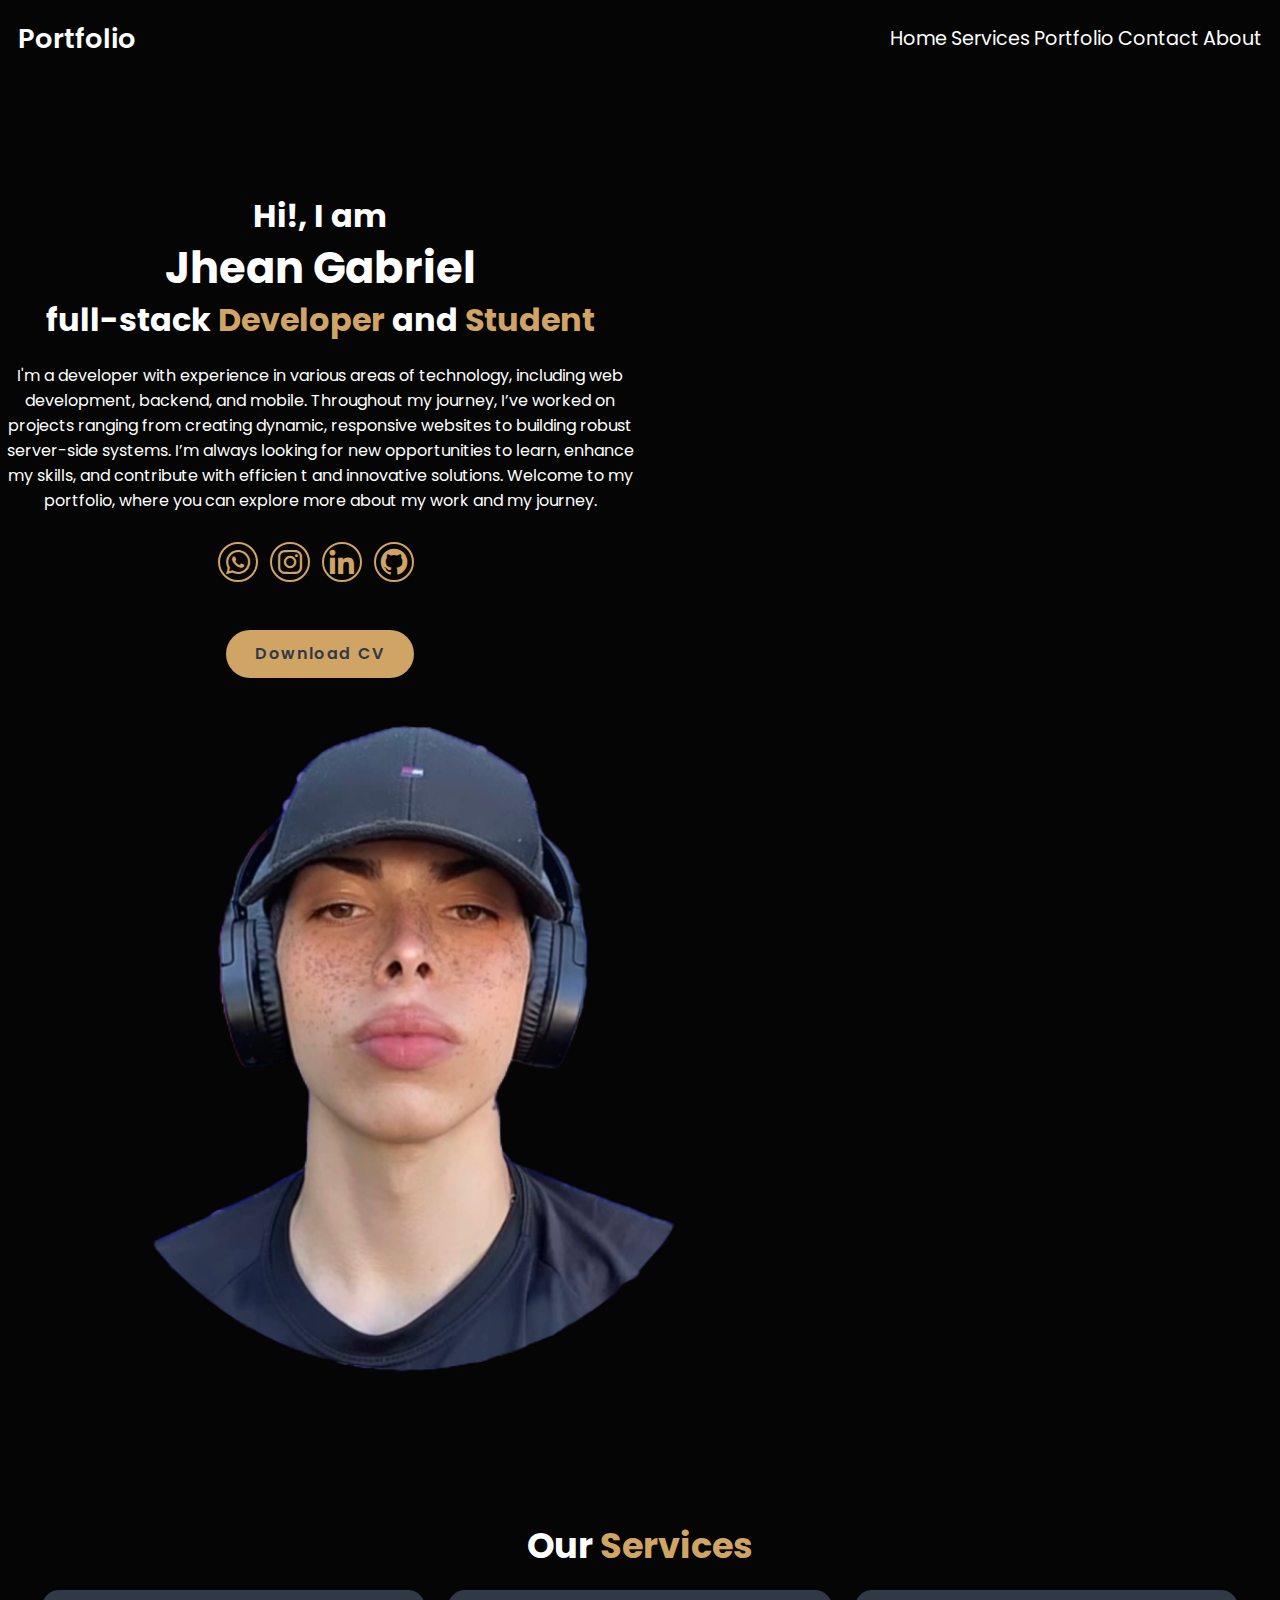
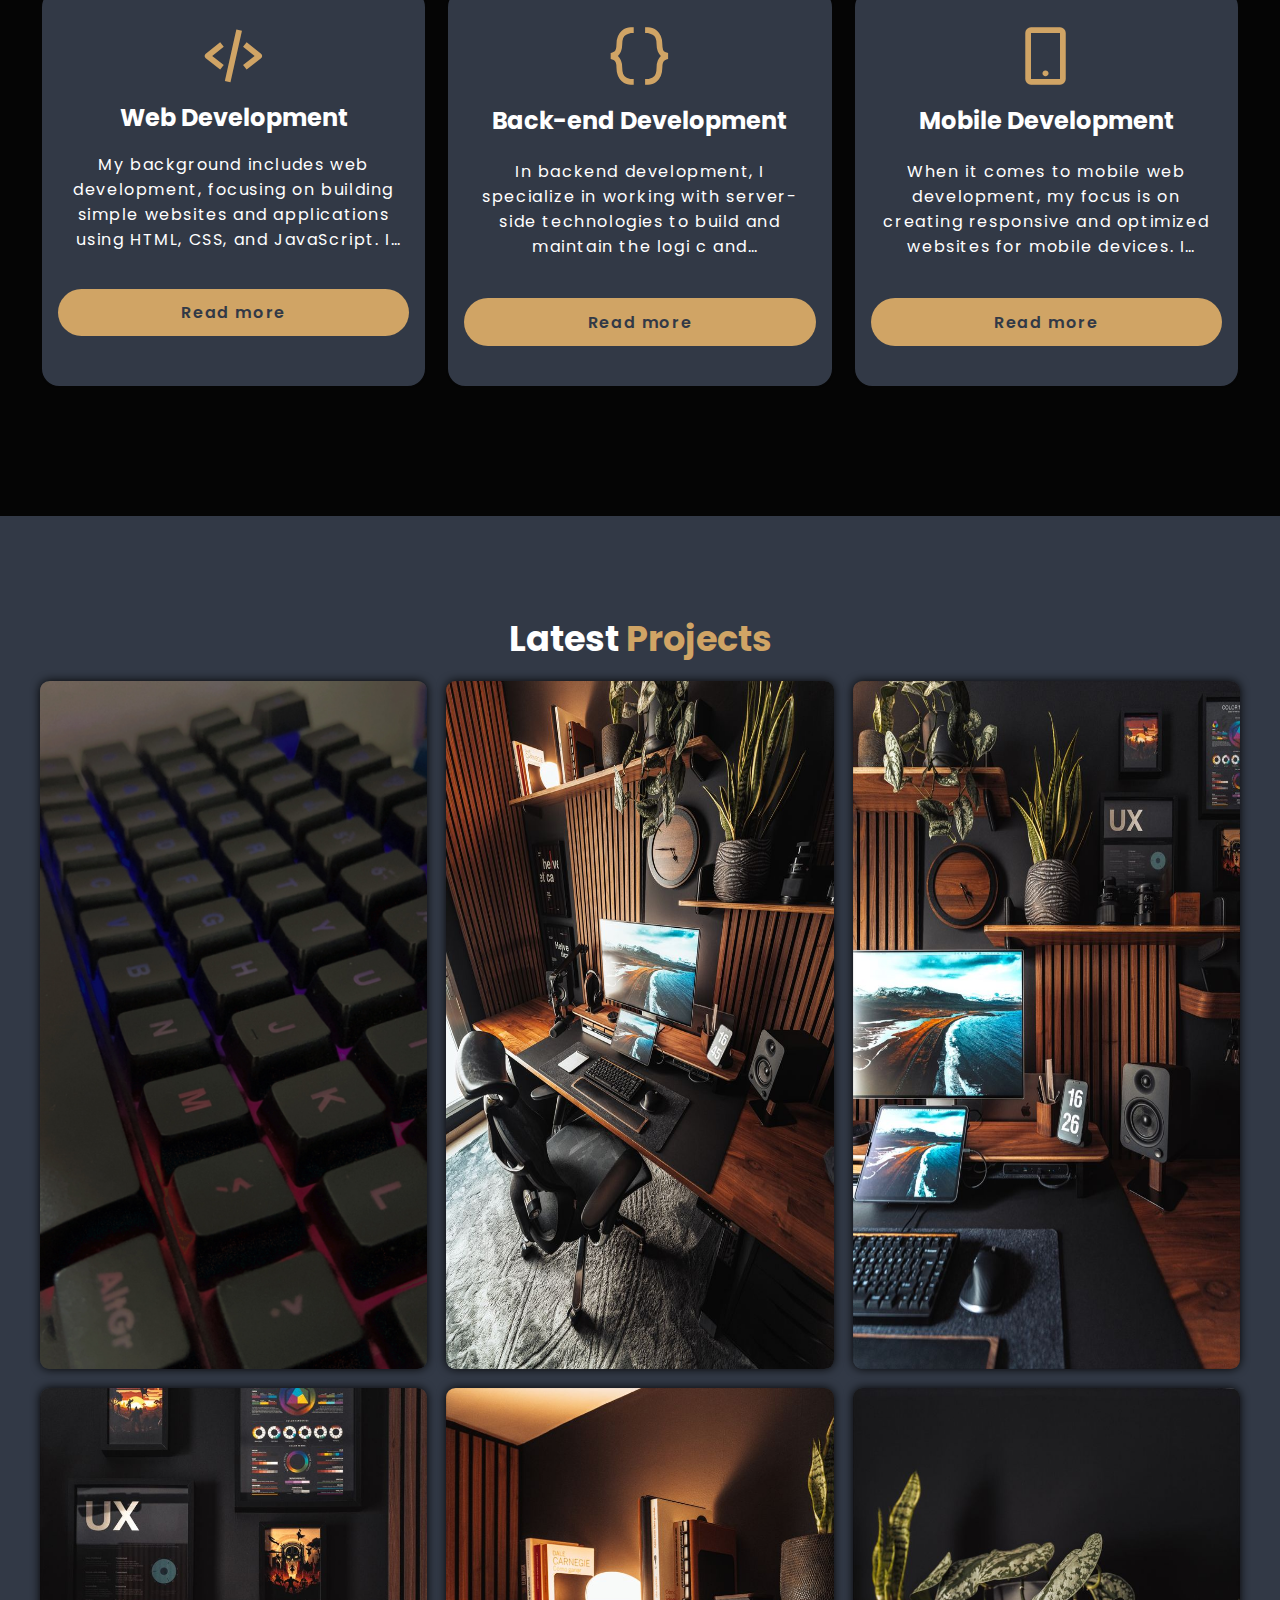
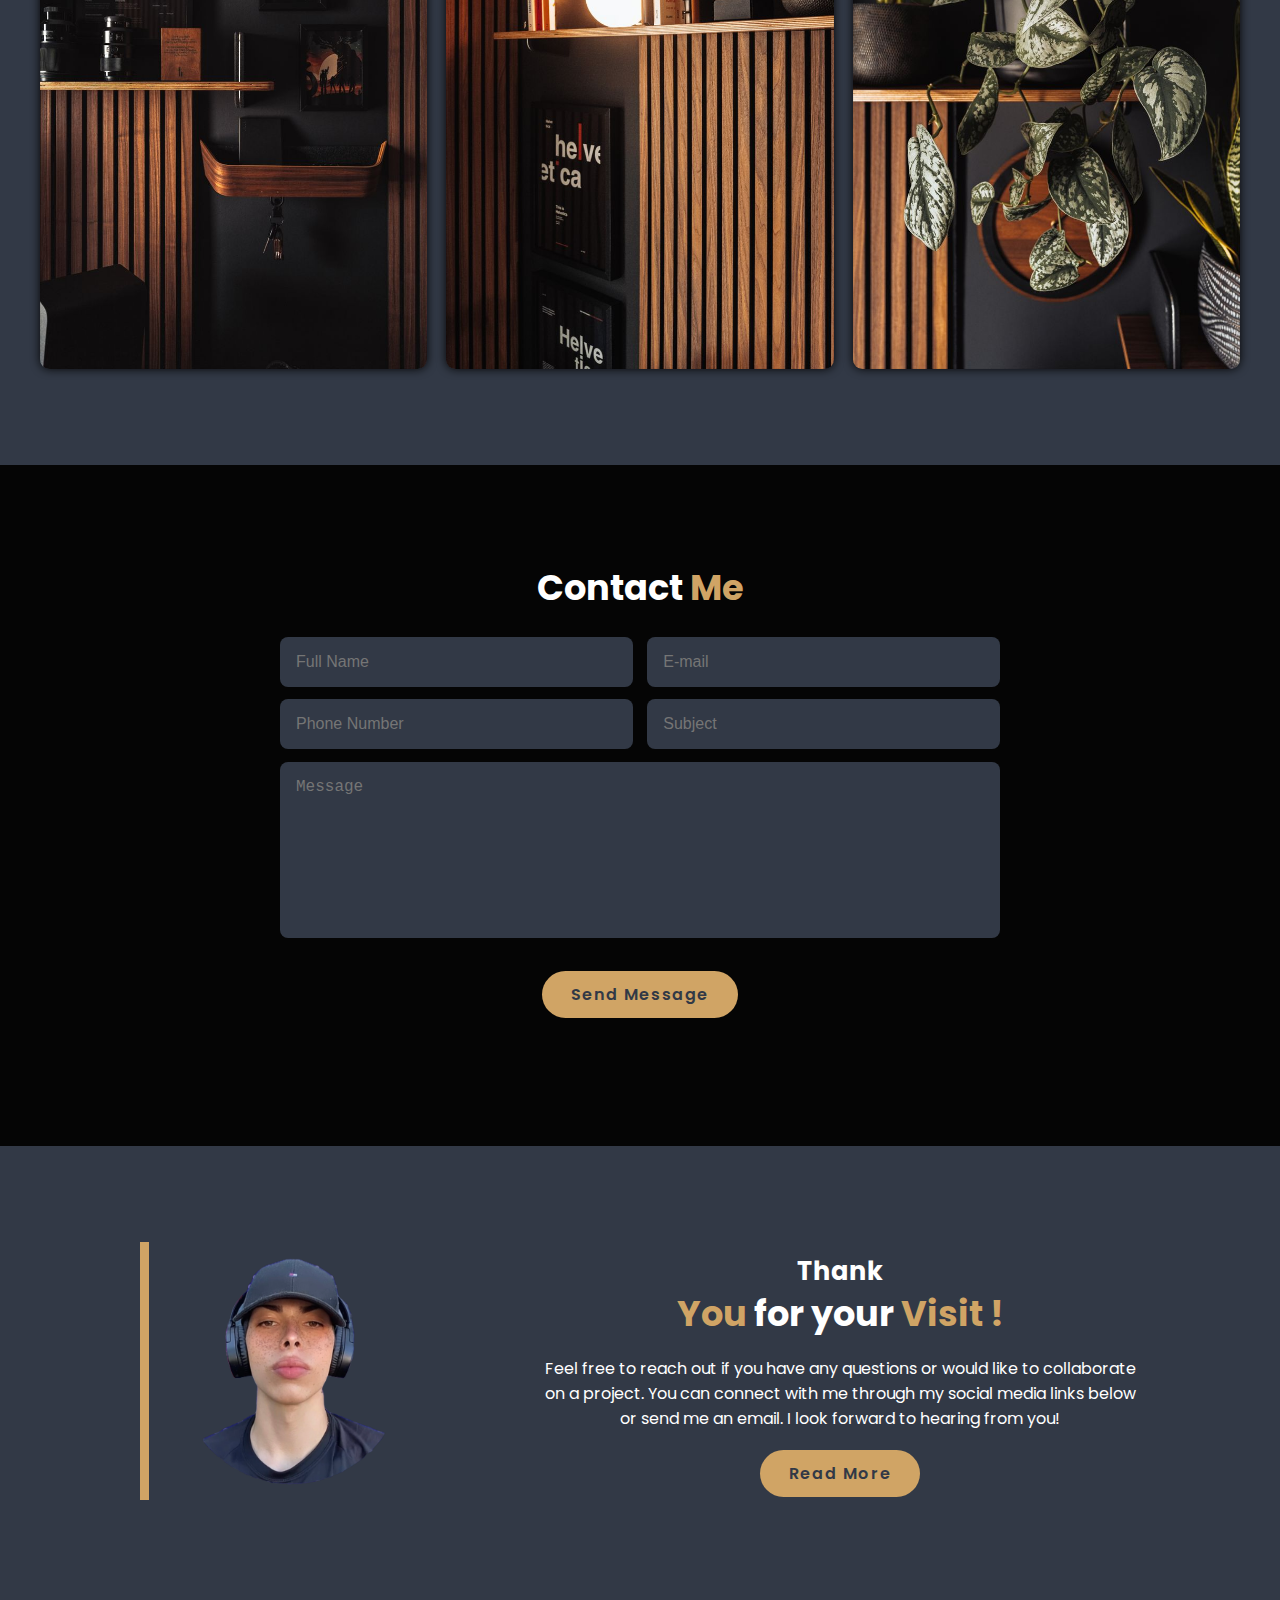
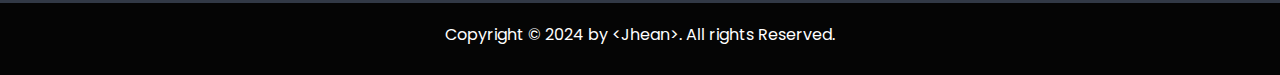
<file: index.html>
<!DOCTYPE html>
<html lang="en">
<head>
    <meta charset="UTF-8">
    <meta name="viewport" content="width=device-width, initial-scale=1.0">
    <title>Portfolio</title>
    <link rel="shortcut icon" href="#" type="image/x-icon">
    <!-- Box Icons -->
    <link href='https://unpkg.com/boxicons@2.1.4/css/boxicons.min.css' rel='stylesheet'>
    <!-- custom css -->
     <link rel="stylesheet" href="css/style.css">
</head>
<body>
   <header>
    <a href="#" class="logo">Portfolio</a>

    <div class="nav">
        <a href="#home">Home</a>
        <a href="#services">Services</a>
        <a href="#portfolio">Portfolio</a>
        <a href="#contact">Contact</a>
        <a href="#about">About</a>
    </div>
    <div class="nav-responsive">
        <a href="#home">Home</a>
        <a href="#services">Services</a>
        <a href="#portfolio">Portfolio</a>
        <a href="#contact">Contact</a>
        <a href="#about">About</a>
    </div>
    <div class="menu-barra">
        <div class="bar1" id="bar1"></div>
        <div class="bar2" id="bar2"></div>
        <div class="bar3" id="bar3"></div>
    </div>


    <!-- HREF REDIRECTION FOR PAG INFORMATION -->
    <!-- <div class="direction-pages">
        <a href="rd-1"></a>
        <a href="rd-2"></a>
        <a href="rd-3"></a>
        <a href="rd-4"></a>
        <a href="rd-5"></a>
        <a href="rd-6"></a>
        <a href="rd-7"></a>
        <a href="rd-8"></a>
        <a href="rd-9"></a>
        <a href="rd-10"></a> -->
    <!-- HREF REDIRECTION FOR PAG INFORMATION -->

    </div>
   </header> 

   <!-- home section -->
    <section class="home" id="home"></section>
    <div class="home-content">
        <h3>Hi!, I am </h3>
        <h1>Jhean Gabriel</h1>
        <h3>full-stack <span>Developer</span> and <span>Student</span></h3>

        <p>
            I'm a developer with experience in various areas of technology, including web development, backend, and mobile. 
            Throughout my journey, I’ve worked on projects ranging from creating dynamic, responsive websites to building robust 
            server-side systems. I’m always looking for new opportunities to learn, enhance my skills, and contribute with efficien
            t and innovative solutions.
            Welcome to my portfolio, where you can explore more about my work and my journey.
        </p>
        
        <div class="social-media">
            <a href="https://api.whatsapp.com/send?phone=5547991621320"><i class='bx bxl-whatsapp'></i></a>
            <a href="https://www.instagram.com/llimestyn/"><i class='bx bxl-instagram' ></i></a>
            <a href="https://www.linkedin.com/in/jhean-gabriel-santos-da-silva-381855296/"><i class='bx bxl-linkedin' ></i></a>
            <a href="https://github.com/JheanGabriel"><i class='bx bxl-github' ></i></a>
        </div>
        
        <div>
            <a href="/img/cv.pdf" class="btn"> Download CV </a>
        </div>
    </div>
    <div class="home-img">
        <img src="img/Picture_profile.png" alt="Profile Picture">
    </div>
    <!-- /home section -->


    <!-- services section -->
     <section class="services" id="services">
        <h2>Our <span>Services</span></h2>

        <div class="services-container">
            <div class="services-box">
                <i class='bx bx-code-alt' ></i>  
               <h3>Web Development</h3>
               <p>
                My background includes web development, focusing on building simple websites and applications using HTML, 
                CSS, and JavaScript. I have worked on projects involving the creation of responsive layouts, API integration
                , and optimizing websites for better performance and accessibility. Additionally, I am familiar with tools like
                 VSCode and basic frameworks to enhance code efficiency and structure.
               </p> 
               <a href="#Read-More" class="btn" id="Read-More"> Read more </a>
               <a></a>
            </div>

           
            <div class="services-box">
                <i class='bx bx-code-curly' ></i>  
                <h3>Back-end Development</h3>

                <p>
                    In backend development, I specialize in working with server-side technologies to build and maintain the logi
                    c and functionality of web applications. I am familiar with databases (SQL and NoSQL), API development, and 
                    integrating server-side logic with frontend applications. My work includes setting up and managing server env
                    ironments, handling authentication, and ensuring data security. I use tools like Node.js, Express, and variou
                    s database management systems to create scalable and efficient backend systems.
                </p> 
               <a href="#Read-More2" class="btn" id="Read-More2"> Read more </a>
             </div>

             <div class="services-box">
                <i class='bx bx-mobile-alt' ></i>  
                <h3>Mobile Development</h3>

                <p>
                    When it comes to mobile web development, my focus is on creating responsive and optimized websites for mobile 
                    devices. I specialize in using technologies like HTML, CSS, JavaScript, and frameworks such as Bootstrap to en
                    sure websites adapt seamlessly to different screen sizes. My work includes enhancing performance for mobile us
                    ers, improving loading times, and implementing touch-friendly interfaces. I also prioritize delivering a smoot
                    h and user-friendly experience on smartphones and tablets.
                </p> 

                <a href="rd-3" class="btn"> Read more</a>
             </div>
        </div>
     </section>
    <!-- /service section -->

    <!-- portfolio section -->
     <section class="portfolio" id="portfolio">
        <h2>Latest <span>Projects</span></h2>

        <div class="portfolio-container">
            <div class="portfolio-box">
                <img src="img/img1.JPEG" alt="Portfolio 1">    

                <div class="portfolio-layer">
                    <h4>Web Development</h4>

                    <p>
                        Lorem ipsum dolor sit amet consectetur adipisicing elit. Accusantium facilis quasi temporibus 
                        quam atque nemo nesciunt perspiciatis maxime, repellat quidem!
                    </p> 

                    <a href="#"><i class='bx bx-link-external' ></i></a>
                </div>
            </div>
            
            <div class="portfolio-box">
                <img src="img/img2.jpeg" alt="Portfolio 2">    
    

                <div class="portfolio-layer">
                    <h4>Web Development</h4>

                    <p>
                        Lorem ipsum dolor sit amet consectetur adipisicing elit. Accusantium facilis quasi temporibus 
                        quam atque nemo nesciunt perspiciatis maxime, repellat quidem!
                    </p>

                    <a href="rd-4"><i class='bx bx-link-external' ></i></a>
                </div>
            </div>
            
            <div class="portfolio-box">
                <img src="img/img3.jpeg" alt="Portfolio 3">    
    

                <div class="portfolio-layer">
                    <h4>Web Development</h4>

                    <p>
                        Lorem ipsum dolor sit amet consectetur adipisicing elit. Accusantium facilis quasi temporibus 
                        quam atque nemo nesciunt perspiciatis maxime, repellat quidem!
                    </p>

                    <a href="rd-5"><i class='bx bx-link-external' ></i></a>
                </div>
            </div>
            
            <div class="portfolio-box">
                <img src="img/img4.jpeg" alt="Portfolio 4">    
    

                <div class="portfolio-layer">
                    <h4>Web Development</h4>

                    <p>
                        Lorem ipsum dolor sit amet consectetur adipisicing elit. Accusantium facilis quasi temporibus 
                        quam atque nemo nesciunt perspiciatis maxime, repellat quidem!
                    </p>

                    <a href="rd-6"><i class='bx bx-link-external' ></i></a>
                </div>
            </div>
            
            <div class="portfolio-box">
                <img src="img/img5.jpeg" alt="Portfolio 5">    
    

                <div class="portfolio-layer">
                    <h4>Web Development</h4>

                    <p>
                        Lorem ipsum dolor sit amet consectetur adipisicing elit. Accusantium facilis quasi temporibus 
                        quam atque nemo nesciunt perspiciatis maxime, repellat quidem!
                    </p>

                    <a href="rd-7"><i class='bx bx-link-external' ></i></a>
                </div>
            </div>
            
            <div class="portfolio-box">
                <img src="img/img6.jpeg" alt="Portfolio 6">    
    

                <div class="portfolio-layer">
                    <h4>Web Development</h4>

                    <p>
                        Lorem ipsum dolor sit amet consectetur adipisicing elit. Accusantium facilis quasi temporibus 
                        quam atque nemo nesciunt perspiciatis maxime, repellat quidem!
                    </p>

                    <a href="rd-8"><i class='bx bx-link-external' ></i></a>
                </div>
            </div>
        </div>
     </section>
     <!-- /portfolio section -->

     <!-- contacts section -->
      <section class="contact" id="contact">
        <h2>Contact <span>Me</span></h2>

        <form action="">
            <div class="input-box">
                <input type="text" placeholder="Full Name">
                <input type="mail" placeholder="E-mail">
            </div>
            <div class="input-box">
                <input type="number" placeholder="Phone Number">
                <input type="text" placeholder="Subject">
            </div>
            <textarea cols="30" rows="8" placeholder="Message"></textarea>

            <a href="rd-9" class="btn">Send Message</a>
        </form>
      </section>
     <!-- /contacts section -->

     <!-- about section -->
      <section class="about" id="about">
        <div class="about-img">
            <img src="img/Picture_profile.png" alt="About Me">
        </div>
        
        <div class="about-content">
            <h3>Thank</h3>
            <h1> <span> You </span> for your <span> Visit !</span></h1>


            <p>
                Feel free to reach out if you have any questions or would like to collaborate on a project. You can connect with 
                me through my social media links below or send me an email. I look forward to hearing from you!
            </p>

            <a href="rd-10" class="btn">Read More</a>
        </div>
    </section>
     <!-- /about section -->

     <footer>
        <p>Copyright &copy; 2024 by &lt;Jhean&gt;. All rights Reserved.</p>
     </footer>





</body>
<script src="js/script.js"></script>
</html>
</file>
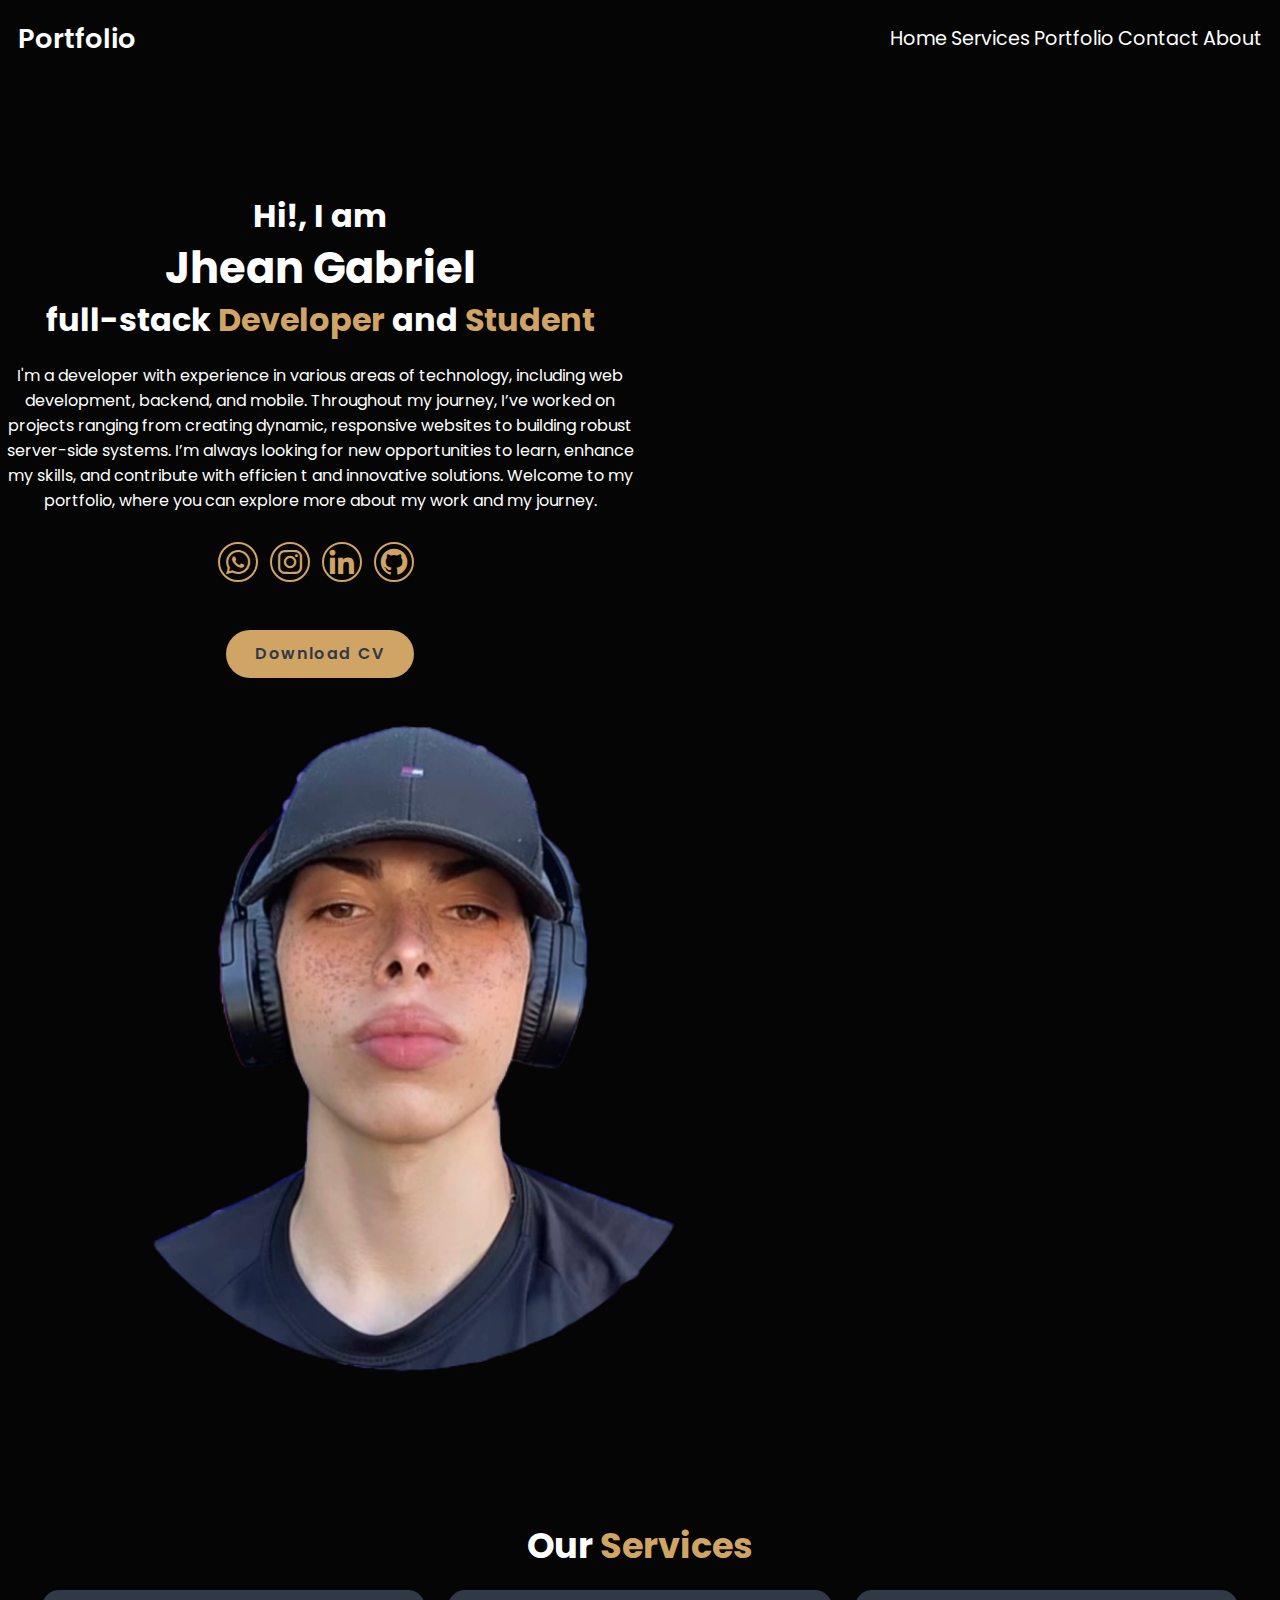
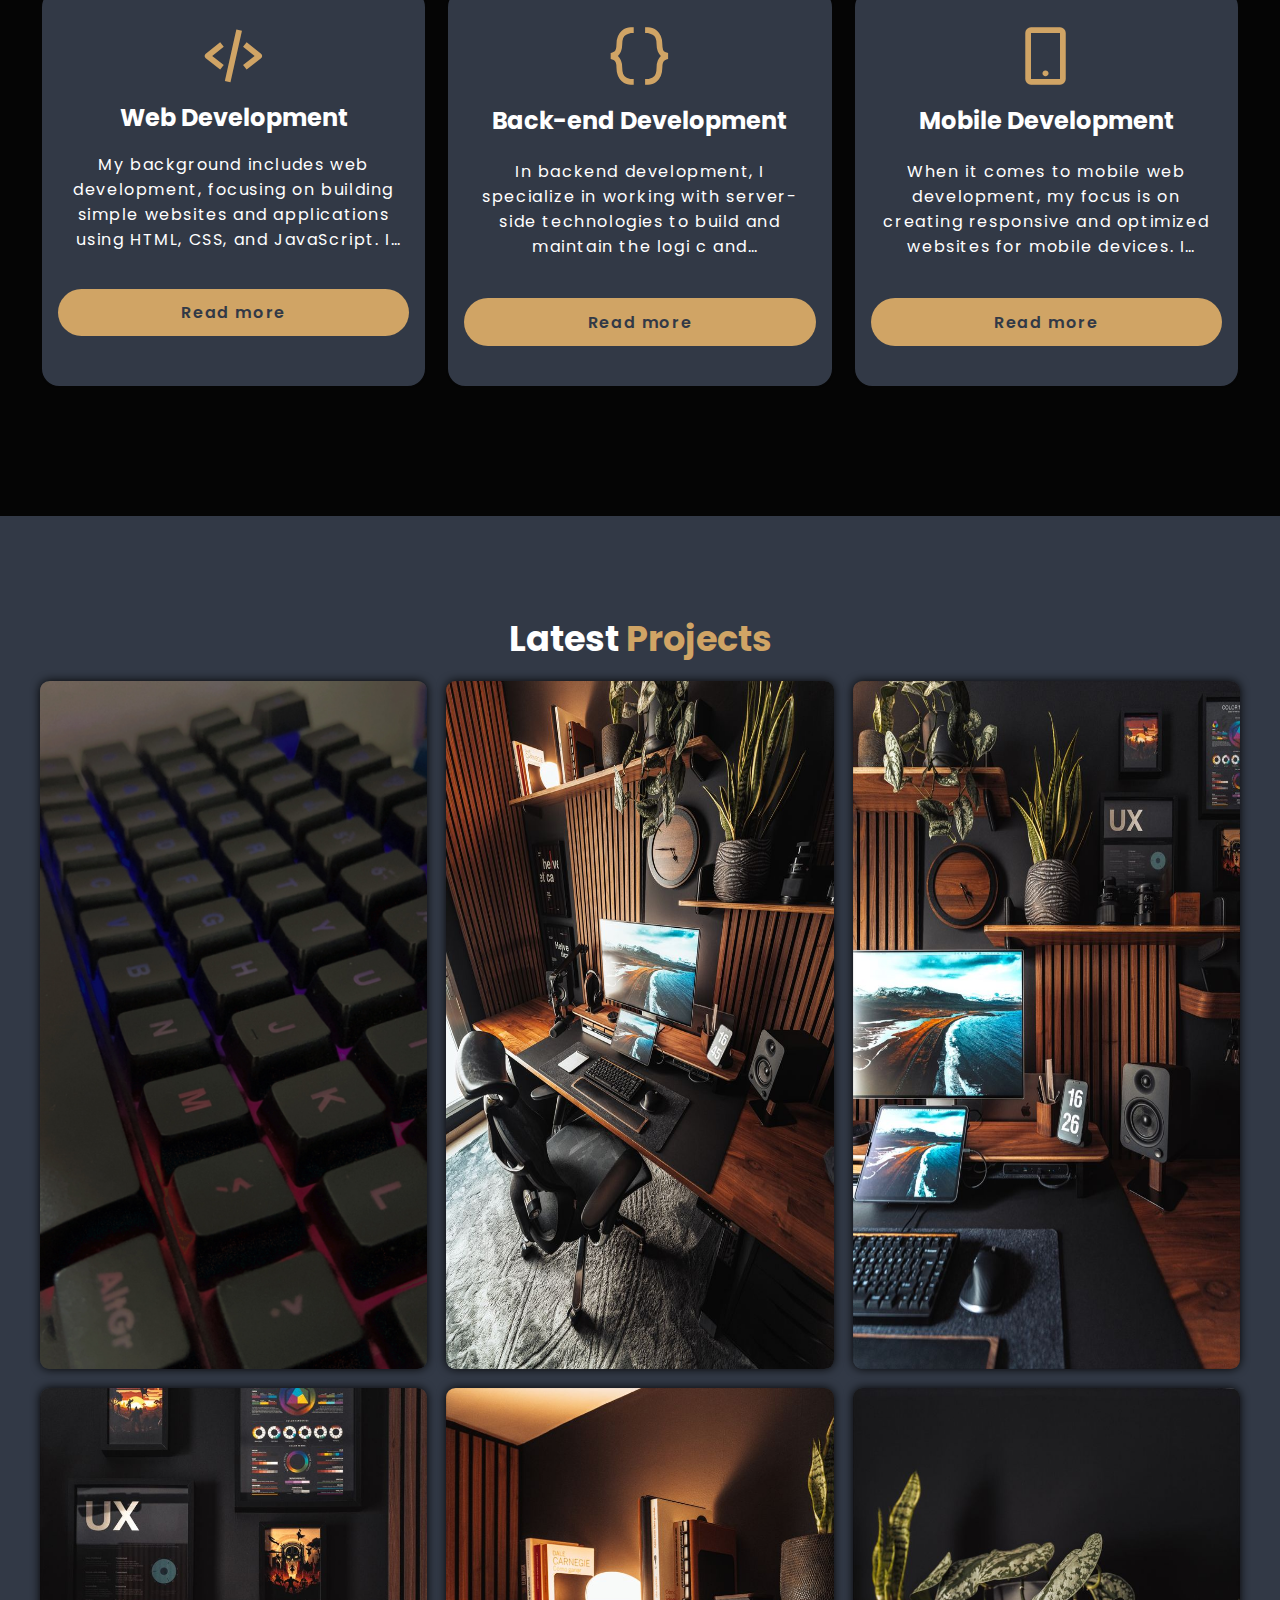
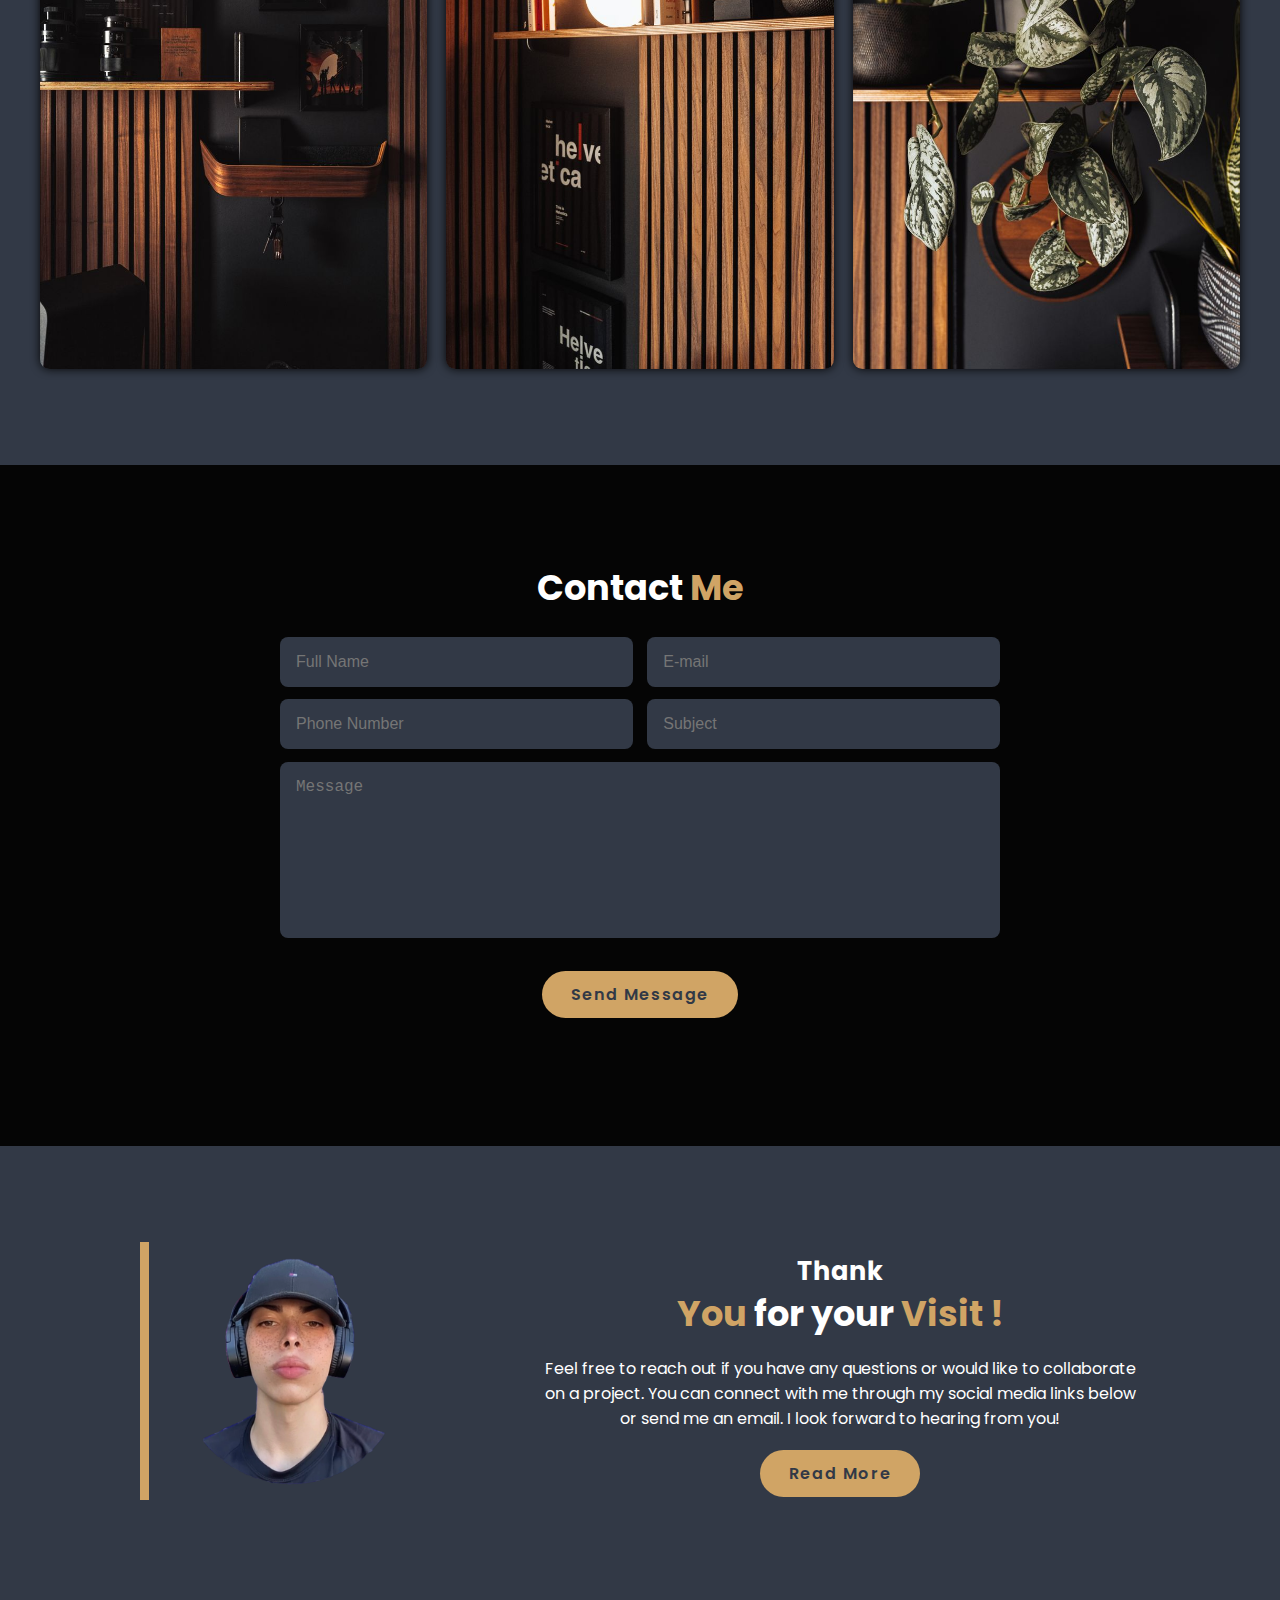
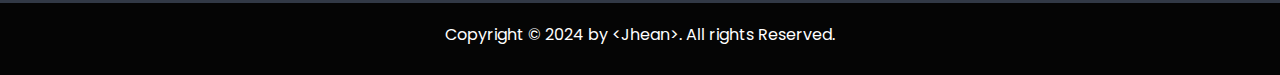
<file: portfolio-index.html>
<!DOCTYPE html>
<html lang="en">
<head>
    <meta charset="UTF-8">
    <meta name="viewport" content="width=device-width, initial-scale=1.0">
    <title>Portfolio</title>
    <link rel="shortcut icon" href="#" type="image/x-icon">
    <!-- Box Icons -->
    <link href='https://unpkg.com/boxicons@2.1.4/css/boxicons.min.css' rel='stylesheet'>
    <!-- custom css -->
     <link rel="stylesheet" href="css/style.css">
</head>
<body>
   <header>
    <a href="#" class="logo">Portfolio</a>

    <div class="nav">
        <a href="#home">Home</a>
        <a href="#services">Services</a>
        <a href="#portfolio">Portfolio</a>
        <a href="#contact">Contact</a>
        <a href="#about">About</a>
    </div>
    <div class="nav-responsive">
        <a href="#home">Home</a>
        <a href="#services">Services</a>
        <a href="#portfolio">Portfolio</a>
        <a href="#contact">Contact</a>
        <a href="#about">About</a>
    </div>
    <div class="menu-barra">
        <div class="bar1" id="bar1"></div>
        <div class="bar2" id="bar2"></div>
        <div class="bar3" id="bar3"></div>
    </div>


    <!-- HREF REDIRECTION FOR PAG INFORMATION -->
    <!-- <div class="direction-pages">
        <a href="rd-1"></a>
        <a href="rd-2"></a>
        <a href="rd-3"></a>
        <a href="rd-4"></a>
        <a href="rd-5"></a>
        <a href="rd-6"></a>
        <a href="rd-7"></a>
        <a href="rd-8"></a>
        <a href="rd-9"></a>
        <a href="rd-10"></a> -->
    <!-- HREF REDIRECTION FOR PAG INFORMATION -->

    </div>
   </header> 

   <!-- home section -->
    <section class="home" id="home"></section>
    <div class="home-content">
        <h3>Hi!, I am </h3>
        <h1>Jhean Gabriel</h1>
        <h3>full-stack <span>Developer</span> and <span>Student</span></h3>

        <p>
            I'm a developer with experience in various areas of technology, including web development, backend, and mobile. 
            Throughout my journey, I’ve worked on projects ranging from creating dynamic, responsive websites to building robust 
            server-side systems. I’m always looking for new opportunities to learn, enhance my skills, and contribute with efficien
            t and innovative solutions.
            Welcome to my portfolio, where you can explore more about my work and my journey.
        </p>
        
        <div class="social-media">
            <a href="https://api.whatsapp.com/send?phone=5547991621320"><i class='bx bxl-whatsapp'></i></a>
            <a href="https://www.instagram.com/llimestyn/"><i class='bx bxl-instagram' ></i></a>
            <a href="https://www.linkedin.com/in/jhean-gabriel-santos-da-silva-381855296/"><i class='bx bxl-linkedin' ></i></a>
            <a href="https://github.com/JheanGabriel"><i class='bx bxl-github' ></i></a>
        </div>
        
        <div>
            <a href="/img/cv.pdf" class="btn"> Download CV </a>
        </div>
    </div>
    <div class="home-img">
        <img src="img/Picture_profile.png" alt="Profile Picture">
    </div>
    <!-- /home section -->


    <!-- services section -->
     <section class="services" id="services">
        <h2>Our <span>Services</span></h2>

        <div class="services-container">
            <div class="services-box">
                <i class='bx bx-code-alt' ></i>  
               <h3>Web Development</h3>
               <p>
                My background includes web development, focusing on building simple websites and applications using HTML, 
                CSS, and JavaScript. I have worked on projects involving the creation of responsive layouts, API integration
                , and optimizing websites for better performance and accessibility. Additionally, I am familiar with tools like
                 VSCode and basic frameworks to enhance code efficiency and structure.
               </p> 
               <a href="#Read-More" class="btn" id="Read-More"> Read more </a>
               <a></a>
            </div>

           
            <div class="services-box">
                <i class='bx bx-code-curly' ></i>  
                <h3>Back-end Development</h3>

                <p>
                    In backend development, I specialize in working with server-side technologies to build and maintain the logi
                    c and functionality of web applications. I am familiar with databases (SQL and NoSQL), API development, and 
                    integrating server-side logic with frontend applications. My work includes setting up and managing server env
                    ironments, handling authentication, and ensuring data security. I use tools like Node.js, Express, and variou
                    s database management systems to create scalable and efficient backend systems.
                </p> 
               <a href="#Read-More2" class="btn" id="Read-More2"> Read more </a>
             </div>

             <div class="services-box">
                <i class='bx bx-mobile-alt' ></i>  
                <h3>Mobile Development</h3>

                <p>
                    When it comes to mobile web development, my focus is on creating responsive and optimized websites for mobile 
                    devices. I specialize in using technologies like HTML, CSS, JavaScript, and frameworks such as Bootstrap to en
                    sure websites adapt seamlessly to different screen sizes. My work includes enhancing performance for mobile us
                    ers, improving loading times, and implementing touch-friendly interfaces. I also prioritize delivering a smoot
                    h and user-friendly experience on smartphones and tablets.
                </p> 

                <a href="rd-3" class="btn"> Read more</a>
             </div>
        </div>
     </section>
    <!-- /service section -->

    <!-- portfolio section -->
     <section class="portfolio" id="portfolio">
        <h2>Latest <span>Projects</span></h2>

        <div class="portfolio-container">
            <div class="portfolio-box">
                <img src="img/img1.JPEG" alt="Portfolio 1">    

                <div class="portfolio-layer">
                    <h4>Web Development</h4>

                    <p>
                        Lorem ipsum dolor sit amet consectetur adipisicing elit. Accusantium facilis quasi temporibus 
                        quam atque nemo nesciunt perspiciatis maxime, repellat quidem!
                    </p> 

                    <a href="#"><i class='bx bx-link-external' ></i></a>
                </div>
            </div>
            
            <div class="portfolio-box">
                <img src="img/img2.jpeg" alt="Portfolio 2">    
    

                <div class="portfolio-layer">
                    <h4>Web Development</h4>

                    <p>
                        Lorem ipsum dolor sit amet consectetur adipisicing elit. Accusantium facilis quasi temporibus 
                        quam atque nemo nesciunt perspiciatis maxime, repellat quidem!
                    </p>

                    <a href="rd-4"><i class='bx bx-link-external' ></i></a>
                </div>
            </div>
            
            <div class="portfolio-box">
                <img src="img/img3.jpeg" alt="Portfolio 3">    
    

                <div class="portfolio-layer">
                    <h4>Web Development</h4>

                    <p>
                        Lorem ipsum dolor sit amet consectetur adipisicing elit. Accusantium facilis quasi temporibus 
                        quam atque nemo nesciunt perspiciatis maxime, repellat quidem!
                    </p>

                    <a href="rd-5"><i class='bx bx-link-external' ></i></a>
                </div>
            </div>
            
            <div class="portfolio-box">
                <img src="img/img4.jpeg" alt="Portfolio 4">    
    

                <div class="portfolio-layer">
                    <h4>Web Development</h4>

                    <p>
                        Lorem ipsum dolor sit amet consectetur adipisicing elit. Accusantium facilis quasi temporibus 
                        quam atque nemo nesciunt perspiciatis maxime, repellat quidem!
                    </p>

                    <a href="rd-6"><i class='bx bx-link-external' ></i></a>
                </div>
            </div>
            
            <div class="portfolio-box">
                <img src="img/img5.jpeg" alt="Portfolio 5">    
    

                <div class="portfolio-layer">
                    <h4>Web Development</h4>

                    <p>
                        Lorem ipsum dolor sit amet consectetur adipisicing elit. Accusantium facilis quasi temporibus 
                        quam atque nemo nesciunt perspiciatis maxime, repellat quidem!
                    </p>

                    <a href="rd-7"><i class='bx bx-link-external' ></i></a>
                </div>
            </div>
            
            <div class="portfolio-box">
                <img src="img/img6.jpeg" alt="Portfolio 6">    
    

                <div class="portfolio-layer">
                    <h4>Web Development</h4>

                    <p>
                        Lorem ipsum dolor sit amet consectetur adipisicing elit. Accusantium facilis quasi temporibus 
                        quam atque nemo nesciunt perspiciatis maxime, repellat quidem!
                    </p>

                    <a href="rd-8"><i class='bx bx-link-external' ></i></a>
                </div>
            </div>
        </div>
     </section>
     <!-- /portfolio section -->

     <!-- contacts section -->
      <section class="contact" id="contact">
        <h2>Contact <span>Me</span></h2>

        <form action="">
            <div class="input-box">
                <input type="text" placeholder="Full Name">
                <input type="mail" placeholder="E-mail">
            </div>
            <div class="input-box">
                <input type="number" placeholder="Phone Number">
                <input type="text" placeholder="Subject">
            </div>
            <textarea cols="30" rows="8" placeholder="Message"></textarea>

            <a href="rd-9" class="btn">Send Message</a>
        </form>
      </section>
     <!-- /contacts section -->

     <!-- about section -->
      <section class="about" id="about">
        <div class="about-img">
            <img src="img/Picture_profile.png" alt="About Me">
        </div>
        
        <div class="about-content">
            <h3>Thank</h3>
            <h1> <span> You </span> for your <span> Visit !</span></h1>


            <p>
                Feel free to reach out if you have any questions or would like to collaborate on a project. You can connect with 
                me through my social media links below or send me an email. I look forward to hearing from you!
            </p>

            <a href="rd-10" class="btn">Read More</a>
        </div>
    </section>
     <!-- /about section -->

     <footer>
        <p>Copyright &copy; 2024 by &lt;Jhean&gt;. All rights Reserved.</p>
     </footer>





</body>
<script src="js/script.js"></script>
</html>
</file>
<file: css/style.css>
/*  Imports the font Poppins font from google fonts */
@import url('https://fonts.googleapis.com/css2?family=Poppins:ital,wght@0,400;0,600;0,700;0,800;1,400;1,500&display=swap');


:root {
    --main-color: #d0a465;
    --text-color: #ffffff;
    --bg-color-01: #050505;
    --bg-color-02: #323946;
    --color-color: #0000001a;

    /* extra */
    --color-01:#999999;
    --color-02:#009539;
    --color-03:#7950f2;
    --color-04:#c00000;
    --color-05:#232323;


}

*{
    margin: 0;
    padding: 0;
    box-sizing: border-box;
    text-decoration: none;
    border: none;
    outline: none;
    scroll-behavior: smooth;
}

html{
    font-family: 'Poppins', sans-serif;
    font-size: 16px;
}


body {
    background-color: var(--bg-color-01);
    color: var(--text-color);
}

header {
    position: fixed;
    top: 0;
    left: 0;
    width: 100%;
    padding: 1.1rem;
    background-color: var(--bg-color-01);
    display: flex;
    justify-content: space-between;
    align-items: center;
    z-index: 100;
    /* border: solid 1px var(--color-02); TEST */
}

.logo {
    font-size: 1.7rem;
    color: var(--text-color);
    font-weight: 600;
    cursor: default;
}

.nav-responsive{
    display: none;
    position: absolute;
    top: 100%;
    left: 0;
    width: 100%;
    padding: 1rem;
    background-color: var(--bg-color-01);
}
.nav a, .nav-responsive a{
    font-size: 1.2rem;
    color: var(--text-color);
    padding: o.5rem 1rem;
    transition: 0.4s;
    /* border: solid 1px var(--color-02); TEST */
}

.nav a:hover, .nav-responsive a:hover{
    color: var(--main-color);
}
/* CREATE SPACING IN TOP FOR FUTURE UPGRADES*/
/* section {
    min-height: 100vh;
    padding: 6rem 6rem 2rem; */
    /* border: solid 1px var(--color-02); */
/* } */
/* /CREATE SPACING IN TOP FOR FUTURE UPGRADES*/


span {
    color: var(--main-color);
}
.home, .about {
    display: flex;
    flex-direction: row;
    justify-content: space-evenly;
    align-items: center;
    
}

.home img {
    align-content: center;
    border-right: solid 0.6rem var(--main-color);
    border-radius: solid 0.6rem var(--main-color);
    border-image: linear-gradient(135deg, transparent 50%, var(--main-color) 1); 
}

.about img {
    border-left: solid 0.6rem var(--main-color);
    border-radius: solid 0.6rem var(--main-color);
    border-image: linear-gradient(325deg, transparent 50%, var(--main-color) 1); 
}

.home-img img, .about-img img{
    width: 100%;
}

.about {
    background-color: var(--bg-color-02);
}

.home-content, .about-content{
    width: 45%;
    align-content: center;
    text-align: center;
}


.home-content h1, .about-content h1 {
    font-weight: 700;
    line-height: 1.3;
    text-align: center;
    align-content: center;
/* font-size: 2.6rem;TEST */
}

.home-content h3, .about-content h3 {
    font-weight: 700;
    font-size: 1.6rem;
    text-align: center;
    align-content: center;
    /* align-content: center; */
}

.home-content p, .about-content p{
    margin-top: 1.2rem;
    /* text-align: justify; */ /* ALIGN TEXTO IN BORDER LEFT TEST*/
    text-align: center;

}
 
.services h2,
.portfolio h2,
.contact h2 {
    font-size: 2.2rem;
    margin-bottom: 1rem;
    text-align: center;
}

.services-container{
    display: flex;
    flex-direction: row;
    justify-content: space-evenly;
}

.services-container .services-box{
    padding: 2rem 1rem 2.5rem;
    border-radius: 1.2rem;
    text-align: center;
    border: solid 0.15rem var(--bg-color-01);
    background-color: var(--bg-color-02);
    transition: 0.5s ease;
}

.services-box {
    display: flex;
    flex-direction: column;
    justify-content: space-between;
    min-height: 25rem;
    margin-bottom: 1rem;
}

.services-container .services-box:hover {
    border-color: var(--main-color);
    transform: scale(1.01);
}

.services-box i {
    font-size: 4.3rem;
    color: var(--main-color);
}

.services-box h3 {
    font-size: 1.5rem;

}

.services-box p {
    margin: 0.5rem;
    letter-spacing: 0.1rem;
    /*N LINES "..."*/
     display: -webkit-box;
    -webkit-line-clamp: 4;
    -webkit-box-orient: vertical;
    overflow: hidden;
    text-overflow: ellipsis;
} 



.portfolio{
    background-color: var(--bg-color-02);
}
.portfolio-container {
    display: grid;
    gap: 1.2rem;

}
.portfolio-box{
    position: relative;
    border-radius: 0.6rem;
    box-shadow: 0 0 0.6rem var(--bg-color-01);
    overflow: hidden;
    display: flex;

}

.portfolio-box img {
    width: 100%;
    transition: 0.5s ease;
}

.portfolio-box img:hover {
    transform: scale(1.1);
}

.portfolio-box .portfolio-layer {
    position: absolute;
    bottom: 0;
    left: 0;
    width: 100%;
    height: 100%;
    background: linear-gradient(transparent, var(--main-color));
    display: flex;
    flex-direction: column;
    justify-content: center;
    align-items: center;
    text-align: center;
    padding: 0 4rem;
    transform: translateY(50rem);
    transition: 0.5s ease;

}

.portfolio-box:hover .portfolio-layer {
    transform: translateY(0);
}

.portfolio-layer h4 {
    font-size: 1.8rem;
    
} 
.portfolio-layer p {
    margin: 0.2rem 0 0.5rem;
}

.portfolio-layer a {
font-size: 1.0rem;
    justify-content: center;
    align-items: center;
    width: 3rem;
    height: 3rem;
    background: var(--text-color);
    border-radius: 50%;

}

.portfolio-layer a i {
    font-size: 1.2rem;
    color: var(--bg-color-02);
}

form {
    max-width: 45rem;
    margin: 0.6rem auto;
    text-align: center;
    margin-bottom: 2rem;    
}

form .input-box {
    display: flex;
    justify-content: space-between;
    flex-wrap: wrap;
}

form .input-box input,
form textarea {
    width: 100%;
    padding: 1rem;
    font-size: 1rem;
    background-color: var(--bg-color-02);
    border-radius: 0.5rem;
    margin: 0.4rem 0;
}

form textarea {
    resize: none;
}

footer {
    display: flex;
    flex-direction: row;
    justify-content: center;
    align-items: center;
    padding: 1.2rem;
    background-color:var(--bg-color-01);
}

.social-media img {
    width: 3.5rem;

}

.social-media a {
    display: inline-flex;
    justify-content:center;
    align-items: center;
    width: 2.5rem;
    height: 2.5rem;
    background: transparent;
    border: solid 0.15rem var(--main-color);
    border-radius: 50%;
    font-size: 2rem;
    color: var(--main-color);
    margin: 1.8rem 0.5rem 1.8rem 0;
    transition: 0.5s ease;
}

.social-media a:hover {
    background-color: var(--main-color);
    color: var(--bg-color-02);
    box-shadow: 0 0 0.3rem var(--main-color);
}
/*=== button ===*/
.btn {
    display: inline-block;
    padding: 0.7rem 1.8rem;
    background-color: var(--main-color);
    border-radius: 2rem;
    color: var(--bg-color-02);
    font-weight: 600;
    letter-spacing: 0.1rem;
    transition: 0.3s ease;
    margin-top: 1.2rem;
}

.btn:hover{
    box-shadow: 0 0 0.3rem var(--main-color);
    background-color: inherit;
    color: var(--main-color);
    cursor: pointer;
}
/*=== /button ===*/

/* menu barra*/
.menu-barra {
    display: none;
    cursor: pointer;

}

.bar1, .bar2, .bar3 {
    width: 2rem;
    height: 0.3rem;
    background-color: var(--text-color);
    margin: 0.4rem 0;
    transition: 0.3s ease;
}

/* .change .bar1 {
    transform: translate(-65, 0) rotate(-45deg);
}
.change .bar2 {
    opacity: 30%;
}
.change .bar3 {
    transform: translate(65, 0) rotate(45deg);
} */
/* /menu barra*/

/* ALTERATION OF CODE FOR UPGRADE IN LOW */
.change .bar1 {
    transform: rotate(50deg) translate(7px, 10px);
}
.change .bar2 {
    opacity: 0;
}
.change .bar3 {
    transform: rotate(-50deg) translate(6px, -10px);
}
/* ALTERATION OF CODE FOR UPGRADE IN CIMA */



/* media queries*/
/*Extra small (xs): smartphone (portrait)*/
@media(min-width: 0px){
    .menu-barra{
        display: block;
    }

    .nav{
        display: none;

    }
    .nav-responsive a{
        display: block;
        font-size: 1.2rem;
        margin: 0.5rem 0;
    }

    section{
        padding: 6rem 2.5rem;

    }

    .home .about {
        flex-direction: column;
        gap: 1.2rem;
    }
    .home-img .about-img{
        width: 80%;
        max-width: 80%;
    }
    .home-content, .about-content{
        width: 100%;
    }
    .home-content div {
        text-align: center;
    }
    .home-content h1, .about-content h1{
        font-size: 2.2rem;
        font-weight: 700;
        line-height: 1.3;
    }
    .services-box{
        width: 100%;
    }

    /* header {
        background-color: var(--color-01); TEST
    } */
}
/*/Extra small (xs): smartphone (portrait)*/



/*small(sm) smartphone (landscape)*/
@media (min-width:576px){
    .home-img, .about-img{
        width: 65%;
        max-width: 65%;
    }
    .services-box{
        width: 700%;
    }

    /* header { */
        /* background-color: var(--color-02);TEST */
    /* } */
}
/*/small(sm) smartphone (landscape)*/


/* medium (md): tablet */
@media (min-width:768px){
    .menu-barra{
        display: none;
    }
    .nav {
        display: block;
    }
    .nav-responsive, .nav-responsive a{
        display: none;
    }
    .home .about {
        flex-direction: row;
        justify-content:space-evenly ;
    }
    .home-img .about-img{
        max-width: 35%;
    }
    .home-content, .about-content{
        width: 50%;
    }
    .services-box{
        width: 60%;
        margin-bottom: 2rem;
    }
    .portfolio-container {
        grid-template-columns: auto auto;
    }
    form .input-box input {
        width: 49%;
    }
    /* .services-container {
        flex-direction: column;
        align-items: center;
    } */

    /* header { */
        /* background-color: var(--color-03);TEST */
    /* } */
}
/* /medium (md): tablet */

/* large (1g): notebook */
@media (min-width:992px){
    /* .home-img, .about-img{
        max-width: 35%;
    } */
    .services-container{
        flex-direction: row;
        gap: 1.2rem;
    }

    /* header { */
        /* background-color: var(--color-04);TEST */
    /* } */
}
/* /large (1g): notebook */

/* extra large (x1): desktop */
@media (min-width:1200px){
    .about-img, .about-img{
        max-width: 25%;
    }
    .home-content h1 {
        font-size: 2.7rem;
    }
    .home-content h3 {
        font-size: 2rem;
    }
    .portfolio-container {
        grid-template-columns: auto auto auto;
    }

    /* header { */
        /* background-color: var(--color-05);TEST */
    /* } */
}
/* /extra large (x1): desktop */


/*media queries*/
</file>
